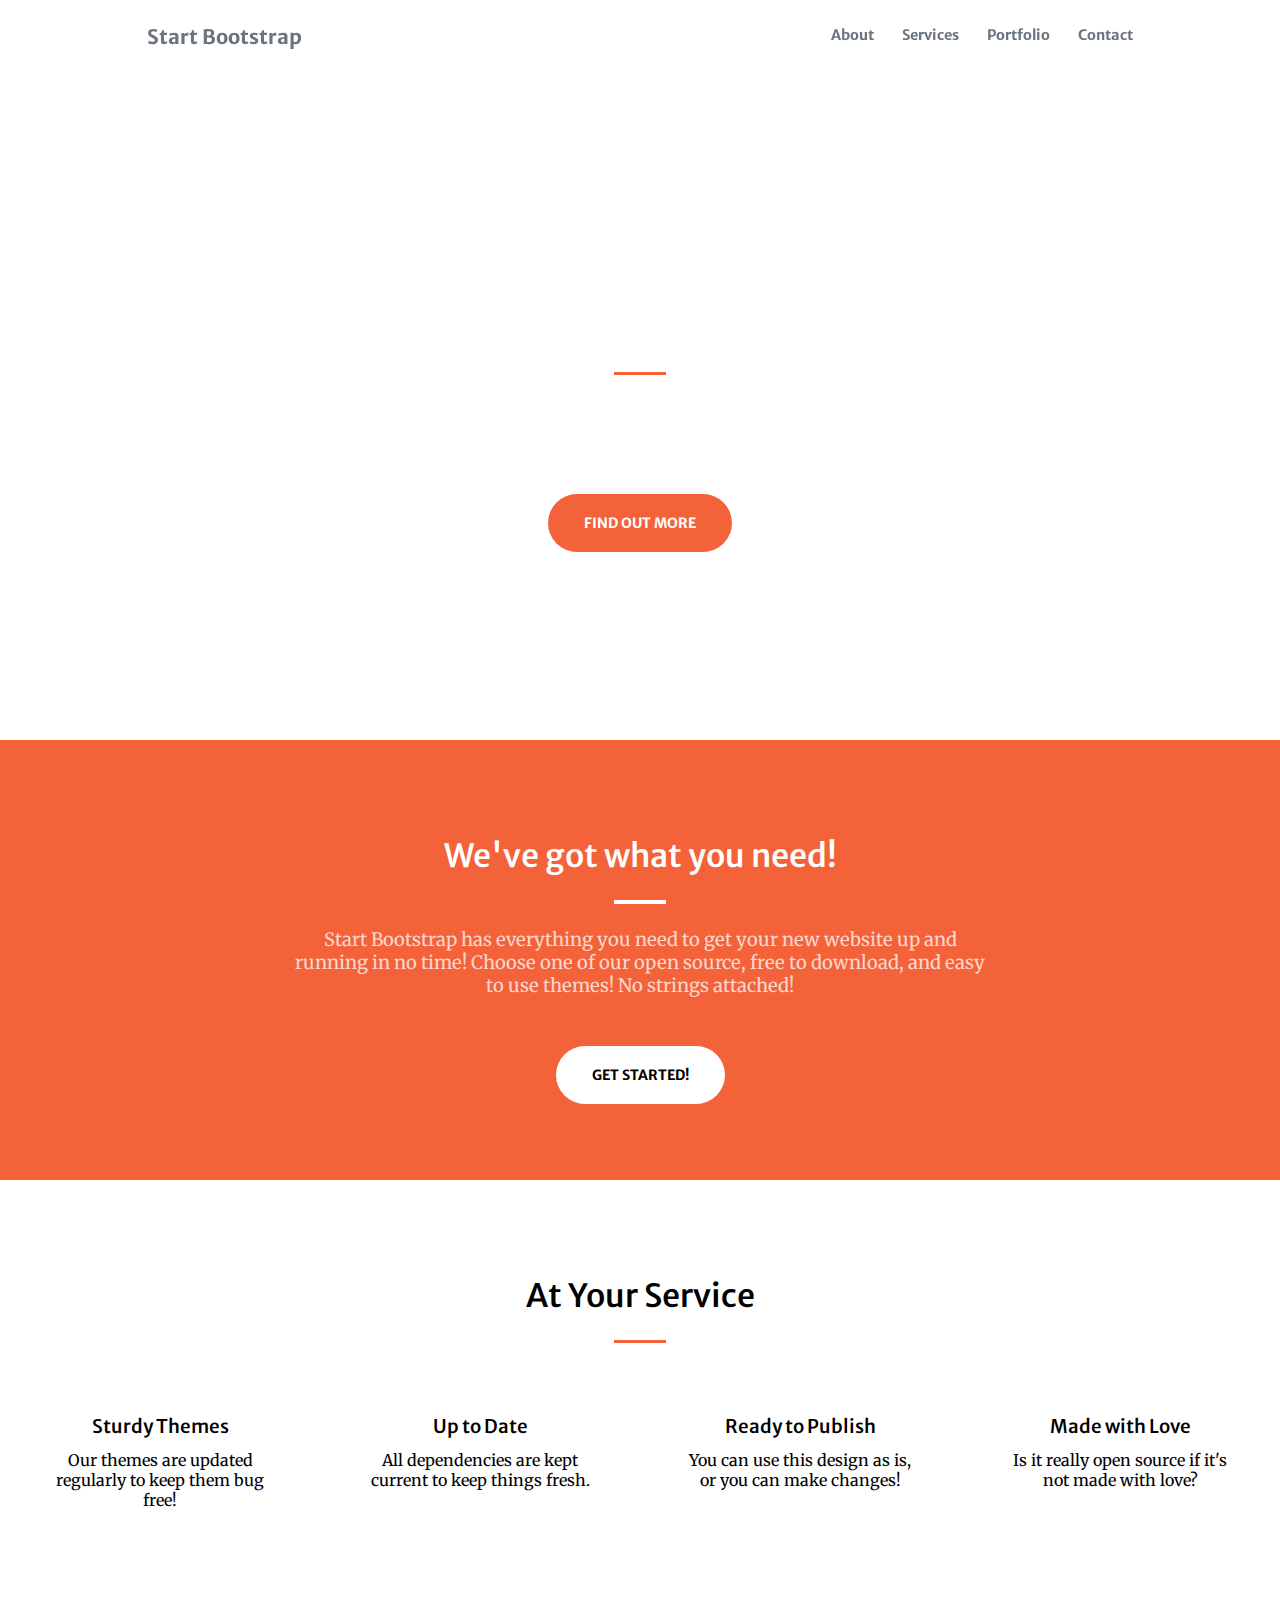
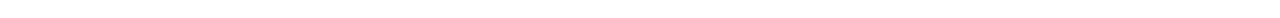
<file: Creative/index.html>
<!DOCTYPE html>
<html lang="en">
<head>
    <meta charset="UTF-8">
    <meta http-equiv="X-UA-Compatible" content="IE=edge">
    <meta name="viewport" content="width=device-width, initial-scale=1.0">
    <title>Creative - Theme Preview - Start Bootstrap</title>
    <link rel="stylesheet" href="css/styles.css">
    <link rel="icon" href="images/favicon.png">
    <link rel="stylesheet" href="https://cdnjs.cloudflare.com/ajax/libs/font-awesome/6.2.0/css/all.min.css" integrity="sha512-xh6O/CkQoPOWDdYTDqeRdPCVd1SpvCA9XXcUnZS2FmJNp1coAFzvtCN9BmamE+4aHK8yyUHUSCcJHgXloTyT2A==" crossorigin="anonymous" referrerpolicy="no-referrer" />
</head>
<body>
    <div class="head">
        <div class="logo">
            <a href="">Start Bootstrap</a>
        </div>
        <div class="nav">
            <a href="">About</a>
            <a href="">Services</a>
            <a href="">Portfolio</a>
            <a href="">Contact</a>
        </div>
    </div>
    <div class="first-part">
        <h1>Your Favorite Place for Free Bootstrap Themes</h1>
            <hr>
            <p>Start Bootstrap can help you build better websites using the Bootstrap framework! Just download a theme and start customizing, no strings attached!</p>
            <a href="">FIND OUT MORE</a>
    </div>
    <div class="second-part">
        <h2>We've got what you need!</h2>
        <hr>
        <p>Start Bootstrap has everything you need to get your new website up and running in no time! Choose one of our open source, free to download, and easy to use themes! No strings attached!</p>
        <a href="">GET STARTED!</a>
    </div>
    <div class="third-part">
        <h2>At Your Service</h2>
        <hr>
        <div class="services">
            <div class="serv">
                <div class="icon"><i class="fa-regular fa-gem"></i></div>
                <h3>Sturdy Themes</h3>
                <p>Our themes are updated regularly to keep them bug free!</p>
            </div>
            <div class="serv">
                <div class="icon"><i class="fa-solid fa-laptop"></i></div>
                <h3>Up to Date</h3>
                <p>All dependencies are kept current to keep things fresh.</p>
            </div>
            <div class="serv">
                <div class="icon"><i class="fa-solid fa-globe"></i></div>
                <h3>Ready to Publish</h3>
                <p>You can use this design as is, or you can make changes!</p>
            </div>
            <div class="serv">
                <div class="icon"><i class="fa-regular fa-heart"></i></div>
                <h3>Made with Love</h3>
                <p>Is it really open source if it's not made with love?</p>
            </div>
        </div>
    </div>
</body>
</html>
</file>
<file: Creative/css/styles.css>
@import url('https://fonts.googleapis.com/css2?family=Merriweather+Sans:ital,wght@0,300;0,400;0,500;0,600;0,700;0,800;1,300;1,400;1,500;1,600;1,700;1,800&family=Merriweather:ital,wght@0,300;0,400;0,700;0,900;1,300;1,400;1,700;1,900&display=swap');
*{
    margin:0;
    padding: 0;
    font-family: 'Merriweather', sans-serif;
    box-sizing: border-box;
}
a{
    text-decoration: none;
    font-family: 'Merriweather Sans', sans-serif;
}
.head{
    font-family: 'Merriweather Sans', sans-serif;
    width: 100%;
    overflow: auto;
    padding: 1.5rem 9.2rem;
    position: fixed;
}
.logo {
    float: left;
    
}
.logo a{
    font-size: 1.25rem;
    font-weight: 700;
    color: #6c757d;
    transition: .5s;
}
.logo a:hover{
    color:#f8f9fa;
}
.nav{
    float: right;
}
.nav a{
    font-size: .9rem;
    font-weight: 700;
    color: #6c757d;
    margin-left: 1.5rem;
    transition: .5s;
}
.nav a:hover{
    color:#f8f9fa;
}
.first-part{
    background-image: url(https://startbootstrap.github.io/startbootstrap-creative/assets/img/bg-masthead.jpg);
    background-position: center;
    background-size: cover;
    color: white;
    padding: 13rem 0rem;
    text-align: center;
}

.first-part h1{
    font-family: 'Merriweather Sans', sans-serif;
    font-size: 3.5rem;
    font-weight: 500;
    width: 55%;
    margin: 0 auto;
}
.first-part p{
   color: rgba(255, 255, 255, 0.75);
   font-size: 1.15rem;
   width: 55%;
   margin: 0 auto;
   padding-bottom: 4.2rem;
}
.first-part a{
    background-color: #f4623a;
    color: white;
    font-size: 14px;
    font-weight: 700;
    padding: 1.25rem 2.25rem;
    border-radius: 40px;
}
.first-part hr{
    height: 0.2rem;
    width: 3.25rem;
    margin: 1.5rem auto;
    background-color: #f4623a;
    border: none;
}
.second-part{
    background-color: #f4623a;
    text-align: center;
    color: white;
    padding: 6rem 0;
}
.second-part h2{
    font-family: 'Merriweather Sans', sans-serif;
    font-size: 2rem;
    font-weight: 500;
}
.second-part hr{
    height: 0.2rem;
    width: 3.25rem;
    margin: 1.5rem auto;
    background-color: white;
    border: none;
}
.second-part p{
    color: rgba(255, 255, 255, 0.75);
    font-size: 1.15rem;
    width: 55%;
    margin: 0 auto;
    padding-bottom: 4.2rem;
 }
 .second-part a{
    background-color:white;
    color: black;
    font-size: 14px;
    font-weight: 700;
    padding: 1.25rem 2.25rem;
    border-radius: 40px;
}
.third-part{
    text-align: center;
    padding: 6rem 0;
}
.third-part h2{    
    font-family: 'Merriweather Sans', sans-serif;
    font-weight: 500;
    font-size: 2rem;
}
.third-part h3{
    font-family: 'Merriweather Sans', sans-serif;
    font-weight: 500;
}
.third-part hr{
    height: 0.2rem;
    width: 3.25rem;
    margin: 1.5rem auto;
    background-color:#f4623a;
    border: none;
}
.third-part .services{
    overflow:auto;
}
.third-part .services .serv{
    float: left;
    width: 25%;
}
.third-part .services .serv p{
    padding:.75rem 3rem;
}
.third-part i{
    font-size: 3rem;
    color:#f4623a
}
.third-part .services .serv .icon{
    margin:3rem 0 1.5rem;
}
</file>
